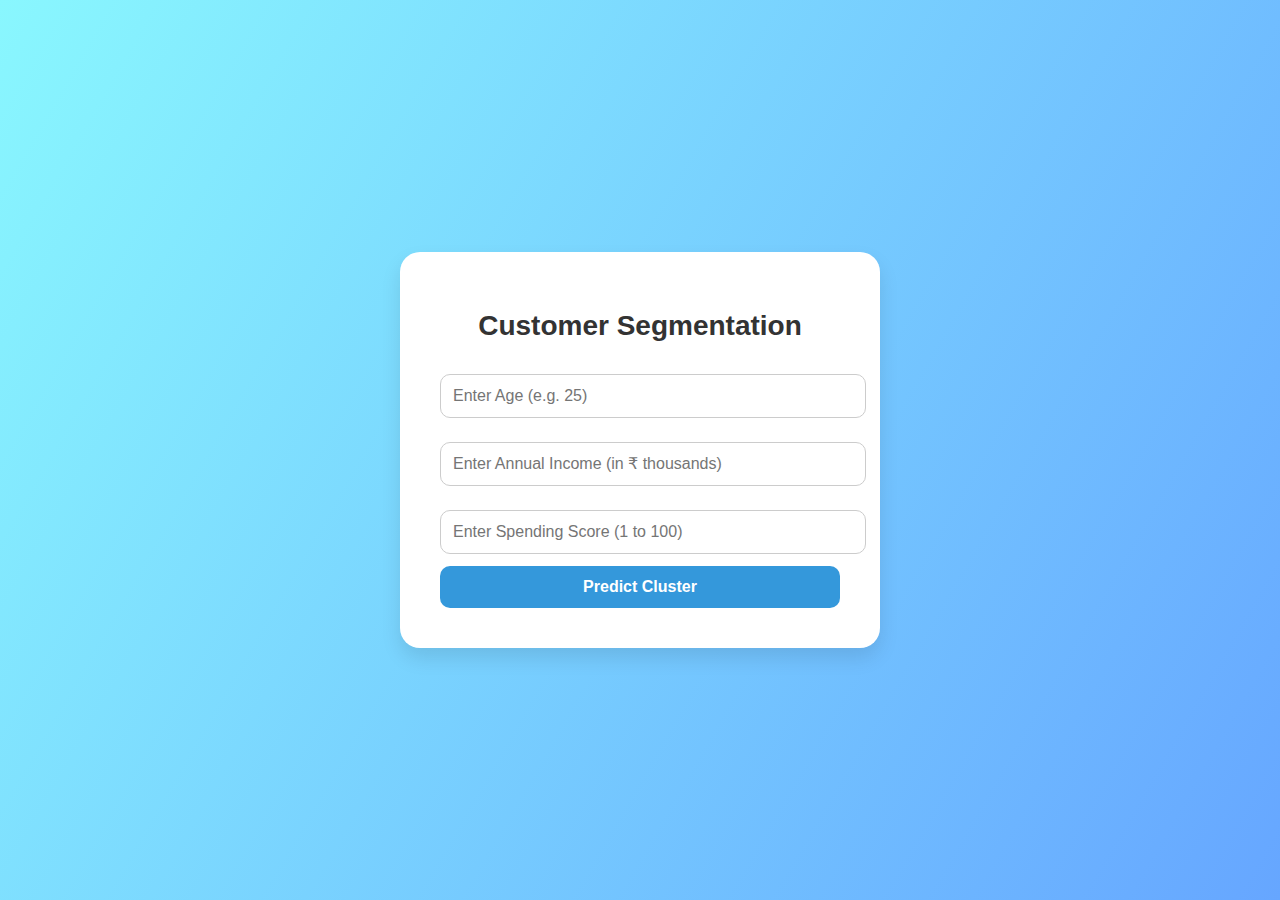
<file: templates/index.html>
<!DOCTYPE html>
<html>
<head>
    <title>Customer Segmentation</title>
    <link rel="stylesheet" href="/static/style.css">
</head>
<body>
    <div class="container">
        <h1>Customer Segmentation</h1>
        <form action="/predict" method="post">
            <input type="number" name="age" placeholder="Enter Age (e.g. 25)" required min="15" max="100">
            <input type="number" name="income" placeholder="Enter Annual Income (in ₹ thousands)" required min="10" max="1000" step="0.1">
            <input type="number" name="score" placeholder="Enter Spending Score (1 to 100)" required min="1" max="100">
            <button type="submit">Predict Cluster</button>
        </form>
    </div>
</body>
</html>
</file>
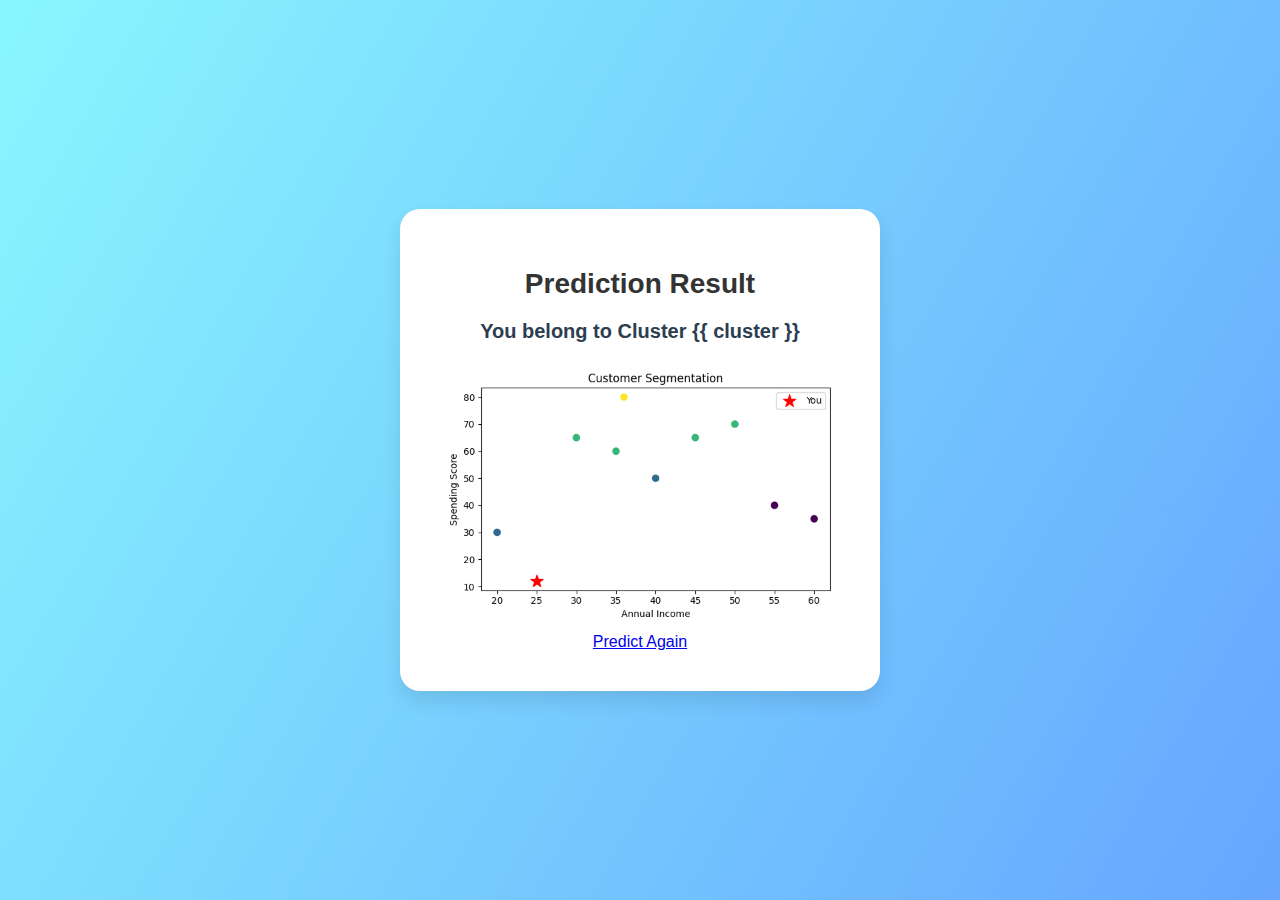
<file: templates/result.html>
<!DOCTYPE html>
<html>
<head>
    <title>Prediction Result</title>
    <link rel="stylesheet" href="/static/style.css">
</head>
<body>
    <div class="container">
        <h1>Prediction Result</h1>
        <p class="result">You belong to <strong>Cluster {{ cluster }}</strong></p>
        <img src="/static/cluster_plot.png" width="100%" alt="Cluster Visual">
        <a href="/">Predict Again</a>
    </div>
</body>
</html>
</file>
<file: static/style.css>
body {
    margin: 0;
    padding: 0;
    font-family: "Segoe UI", sans-serif;
    background: linear-gradient(120deg, #89f7fe, #66a6ff);
    min-height: 100vh;
    display: flex;
    align-items: center;
    justify-content: center;
}

.container {
    background-color: #ffffff;
    padding: 40px;
    border-radius: 20px;
    box-shadow: 0 10px 20px rgba(0, 0, 0, 0.1);
    width: 400px;
    text-align: center;
}

h1 {
    font-size: 28px;
    margin-bottom: 20px;
    color: #333;
}

input {
    width: 100%;
    padding: 12px;
    margin: 12px 0;
    border: 1px solid #ccc;
    border-radius: 10px;
    font-size: 16px;
}

button {
    width: 100%;
    padding: 12px;
    background-color: #3498db;
    color: white;
    border: none;
    border-radius: 10px;
    font-size: 16px;
    font-weight: bold;
    cursor: pointer;
    transition: background-color 0.3s ease;
}

button:hover {
    background-color: #2980b9;
}

.result {
    margin-top: 20px;
    font-size: 20px;
    color: #2c3e50;
    font-weight: bold;
}
</file>
